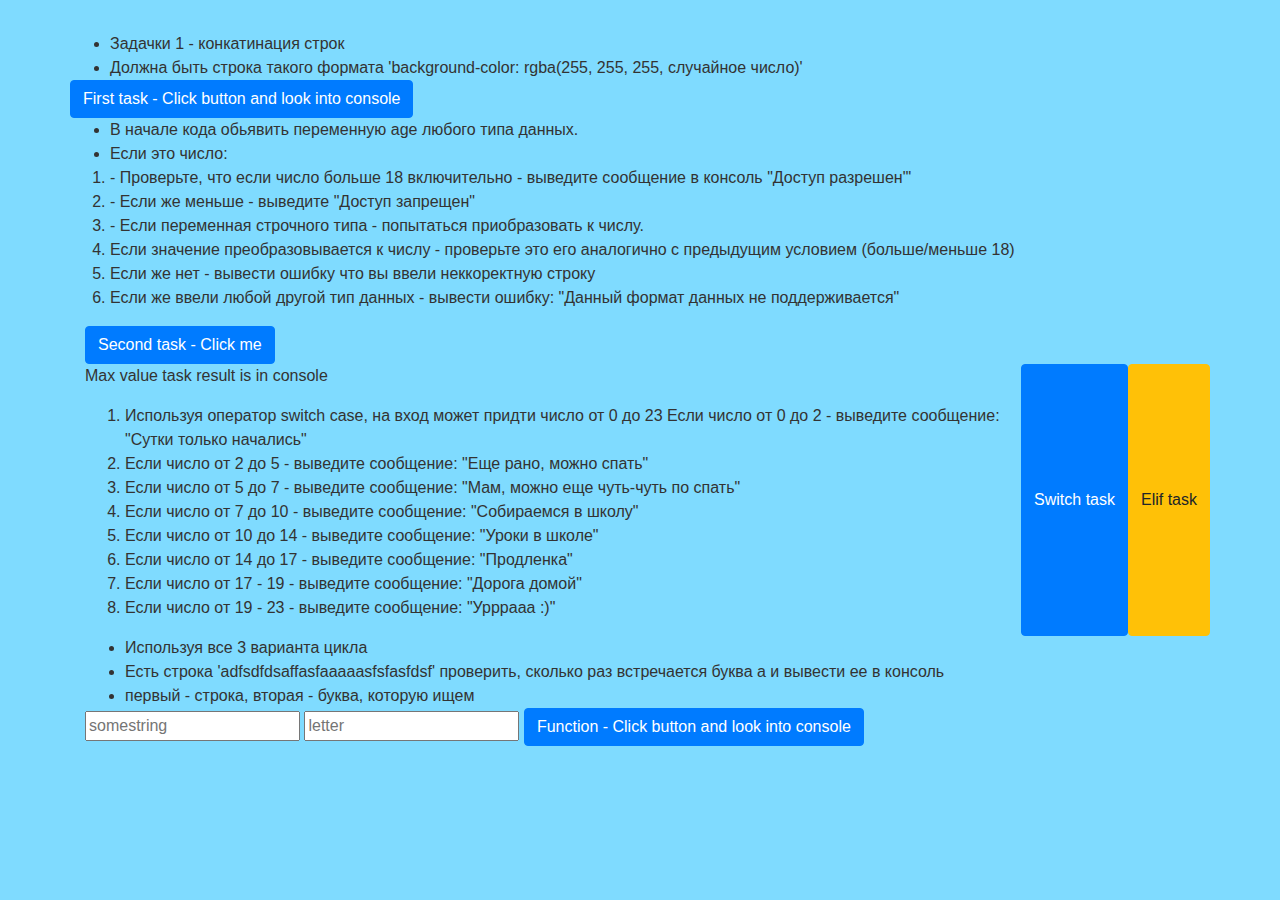
<file: index.html>
<!DOCTYPE html>
<html lang="en">
<head>
    <meta charset="UTF-8">
    <title>Home Work</title>
    <link rel="stylesheet" href="https://stackpath.bootstrapcdn.com/bootstrap/4.4.1/css/bootstrap.min.css"
          integrity="sha384-Vkoo8x4CGsO3+Hhxv8T/Q5PaXtkKtu6ug5TOeNV6gBiFeWPGFN9MuhOf23Q9Ifjh" crossorigin="anonymous">
    <script src="https://code.jquery.com/jquery-3.4.1.slim.min.js"
            integrity="sha384-J6qa4849blE2+poT4WnyKhv5vZF5SrPo0iEjwBvKU7imGFAV0wwj1yYfoRSJoZ+n"
            crossorigin="anonymous"></script>
    <script src="https://stackpath.bootstrapcdn.com/bootstrap/4.4.1/js/bootstrap.min.js"
            integrity="sha384-wfSDF2E50Y2D1uUdj0O3uMBJnjuUD4Ih7YwaYd1iqfktj0Uod8GCExl3Og8ifwB6"
            crossorigin="anonymous"></script>
    <script src="hw_1.js"></script>
    <link rel="stylesheet" href="styles.css">
    <script>
let firstVal = 5;
let secondVal = 7;
let max = firstVal > secondVal ? firstVal : secondVal;
console.log(max);
</script>
    <script src="hw_2.js"></script>
<!--    <script src="hw_3.js"></script>-->
<!--    <script src="hw_4.js"></script>-->
<!--    <script src="deep_equal.js"></script>-->
</head>
<body>
<div class="container">
    <div class="row">
        <div class="col-">
<ul>
    <li>Задачки 1 - конкатинация строк</li>
    <li>Должна быть строка такого формата 'background-color: rgba(255, 255, 255, случайное число)'</li>
</ul>
    <button class="btn btn-primary" onclick="changeColor()">First task - Click button and look into console
</button>
    </div>
<ul>
    <li>В начале кода обьявить переменную age любого типа данных.</li>
    <li>Если это число:</li>
</ul>
<ol>
    <li>- Проверьте, что если число больше 18 включительно - выведите сообщение в консоль "Доступ разрешен"'</li>
    <li>- Если же меньше - выведите "Доступ запрещен"</li>
    <li>- Если переменная строчного типа - попытаться приобразовать к числу.</li>
    <li>Если значение преобразовывается к числу - проверьте это его аналогично с предыдущим условием (больше/меньше
        18)
    </li>
    <li>Если же нет - вывести ошибку что вы ввели неккоректную строку</li>
    <li>Если же ввели любой другой тип данных - вывести ошибку: "Данный формат данных не поддерживается"</li>
</ol>
    </div>
<button class="btn btn-primary" onclick="accessAuthorization()">Second task - Click me</button>
    <div class="row">
        <div class="col-lg">
        <p>Max value task result is in console</p>
<ol>
    <li>Используя оператор switch case, на вход может придти число от 0 до 23 Если число от 0 до 2 - выведите сообщение:
        "Сутки только начались"
    </li>
    <li>Если число от 2 до 5 - выведите сообщение: "Еще рано, можно спать"</li>
    <li>Если число от 5 до 7 - выведите сообщение: "Мам, можно еще чуть-чуть по спать"</li>
    <li>Если число от 7 до 10 - выведите сообщение: "Собираемся в школу"</li>
    <li>Если число от 10 до 14 - выведите сообщение: "Уроки в школе"</li>
    <li>Если число от 14 до 17 - выведите сообщение: "Продленка"</li>
    <li>Если число от 17 - 19 - выведите сообщение: "Дорога домой"</li>
    <li>Если число от 19 - 23 - выведите сообщение: "Урррааа :)"</li>
</ol>
        </div>

<button class="btn btn-primary" onclick="schoolCase()">Switch task</button>
<button class="btn btn-warning" onclick="schoolIfElif()">Elif task</button>
    </div>
<ul>
    <li>Используя все 3 варианта цикла </li>
    <li>Есть строка 'adfsdfdsaffasfaaaaasfsfasfdsf' проверить, сколько раз встречается буква a и вывести ее в консоль</li>
    <li>первый - строка, вторая - буква, которую ищем </li>
</ul>
<input type="text" id="stringfield" value="" placeholder="somestring"/>
<input type="text" id="letterfield" value="" placeholder="letter" maxlength="1"/>
<button class="btn btn-primary" onclick="countLetter('somestring', 'letter')">
    Function - Click button and look into console
</button>
</div>
</body>
</html>
</file>
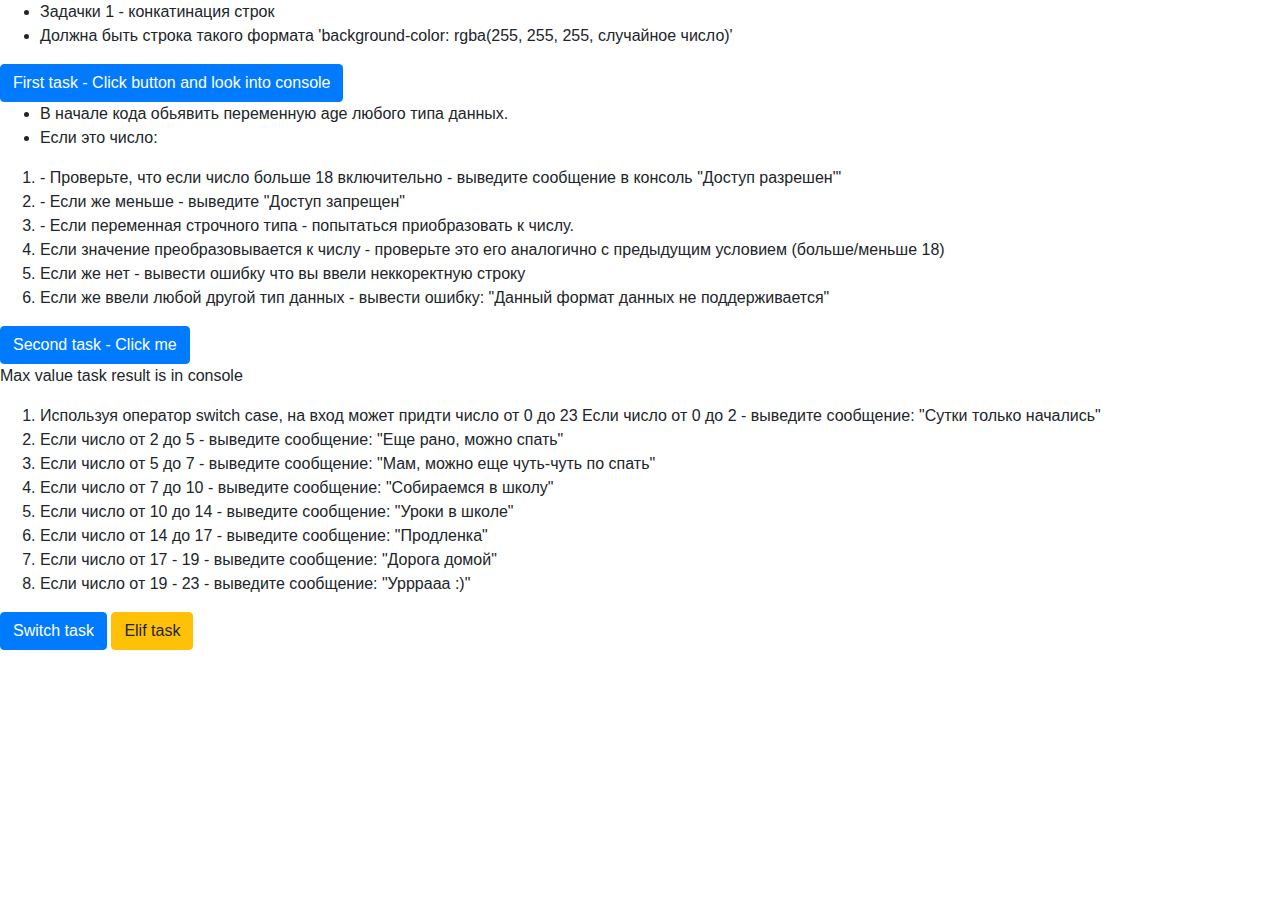
<file: hw_1.html>
<!DOCTYPE html>
<html lang="en">
<head>
    <meta charset="UTF-8">
    <title>Home Work 1</title>
    <link rel="stylesheet" href="https://stackpath.bootstrapcdn.com/bootstrap/4.4.1/css/bootstrap.min.css"
          integrity="sha384-Vkoo8x4CGsO3+Hhxv8T/Q5PaXtkKtu6ug5TOeNV6gBiFeWPGFN9MuhOf23Q9Ifjh" crossorigin="anonymous">
    <script src="https://code.jquery.com/jquery-3.4.1.slim.min.js"
            integrity="sha384-J6qa4849blE2+poT4WnyKhv5vZF5SrPo0iEjwBvKU7imGFAV0wwj1yYfoRSJoZ+n"
            crossorigin="anonymous"></script>
    <script src="https://stackpath.bootstrapcdn.com/bootstrap/4.4.1/js/bootstrap.min.js"
            integrity="sha384-wfSDF2E50Y2D1uUdj0O3uMBJnjuUD4Ih7YwaYd1iqfktj0Uod8GCExl3Og8ifwB6"
            crossorigin="anonymous"></script>
    <script src="hw_1.js"></script>
</head>
<body>
<ul>
    <li>Задачки 1 - конкатинация строк</li>
    <li>Должна быть строка такого формата 'background-color: rgba(255, 255, 255, случайное число)'</li>
</ul>
<button class="btn bnt-link btn-primary" onclick="changeColor()">First task - Click button and look into console
</button>
<ul>
    <li>В начале кода обьявить переменную age любого типа данных.</li>
    <li>Если это число:</li>
</ul>
<ol>
    <li>- Проверьте, что если число больше 18 включительно - выведите сообщение в консоль "Доступ разрешен"'</li>
    <li>- Если же меньше - выведите "Доступ запрещен"</li>
    <li>- Если переменная строчного типа - попытаться приобразовать к числу.</li>
    <li>Если значение преобразовывается к числу - проверьте это его аналогично с предыдущим условием (больше/меньше
        18)
    </li>
    <li>Если же нет - вывести ошибку что вы ввели неккоректную строку</li>
    <li>Если же ввели любой другой тип данных - вывести ошибку: "Данный формат данных не поддерживается"</li>
</ol>
<button class="btn bnt-link btn-primary" onclick="accessAuthorization()">Second task - Click me</button>
<p>Max value task result is in console</p>
<ol>
    <li>Используя оператор switch case, на вход может придти число от 0 до 23 Если число от 0 до 2 - выведите сообщение:
        "Сутки только начались"
    </li>
    <li>Если число от 2 до 5 - выведите сообщение: "Еще рано, можно спать"</li>
    <li>Если число от 5 до 7 - выведите сообщение: "Мам, можно еще чуть-чуть по спать"</li>
    <li>Если число от 7 до 10 - выведите сообщение: "Собираемся в школу"</li>
    <li>Если число от 10 до 14 - выведите сообщение: "Уроки в школе"</li>
    <li>Если число от 14 до 17 - выведите сообщение: "Продленка"</li>
    <li>Если число от 17 - 19 - выведите сообщение: "Дорога домой"</li>
    <li>Если число от 19 - 23 - выведите сообщение: "Урррааа :)"</li>
</ol>
<button class="btn bnt-link btn-primary" onclick="schoolCase()">Switch task</button>
<button class="btn bnt-link btn-warning" onclick="schoolIfElif()">Elif task</button>

<script>
let firstVal = 5;
let secondVal = 7;
let max = firstVal > secondVal ? firstVal : secondVal;
console.log(max);

</script>

</body>
</html>
</file>
<file: styles.css>
body {
  background: #7FDBFF;
  color: #333333;
  padding: 2rem
}
ul {
  margin: 0;
}
</file>
